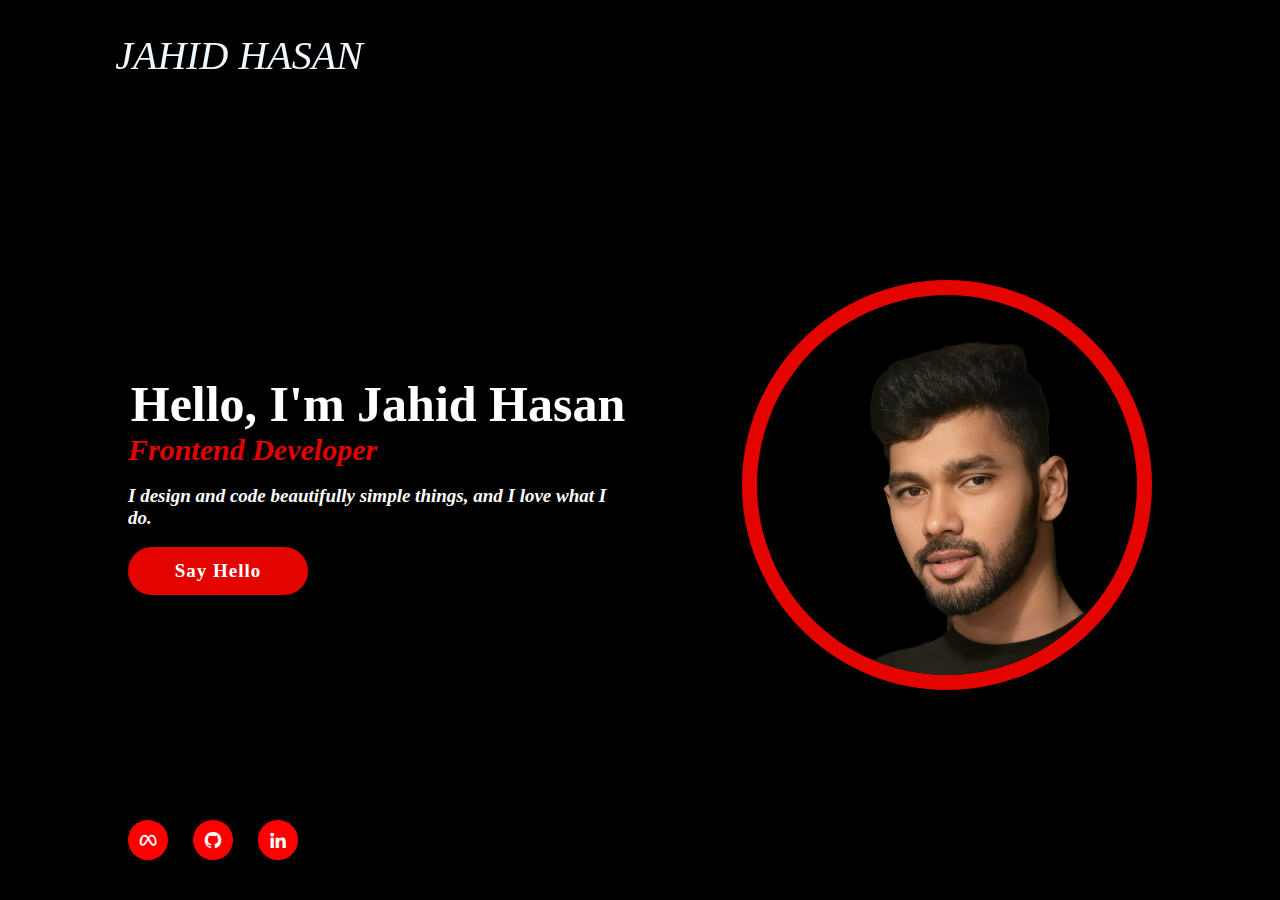
<file: index.html>
<!DOCTYPE html>
<head>
    <html>
<head>
<link rel="stylesheet" href="index.css">
<link href='https://unpkg.com/boxicons@2.1.4/css/boxicons.min.css' rel='stylesheet'>
<title>Jahid Hasan | Frontend Developer</title>
</head>
<body>
    <header class="header">
        <a href="logo" class="logo">JAHID HASAN</a>
        <nav class="nav">
            <a href="index.html"class='live'>HOME</a>
            <a href="about.html">ABOUT</a>
            <a href="skill.html">SKILL</a>
            <a href="education.html">EDUCATION</a>
            <a href="contact.html">CONTACT</a>
        </nav>
    </header>
    <section class="body">
        <div class="content">
            <h1>Hello, I'm Jahid Hasan</h1>
            <h3>Frontend Developer</h3><br>
            <p>I design and code beautifully simple things, and I love what I do.</p>
            <br><a href="contact.html"class='button'>Say Hello</a>
            



        </div>
        <div class="icon">
            <a href="https://www.facebook.com/jahidh19"><i class='bx bxl-meta'></i></a>
            <a href="https://github.com/jahidhasanmilon"><i class='bx bxl-github' ></i></a>
            <a href="https://bd.linkedin.com/in/jahid-hasan-milon"><i class='bx bxl-linkedin' ></i></a>

        </div>
        <div class="img">
            <div class="circle">
                <div class="image">
                    <img src="hello.jpg" alt="">
                </div>
            </div>

        </div>

        
    </section>
</file>
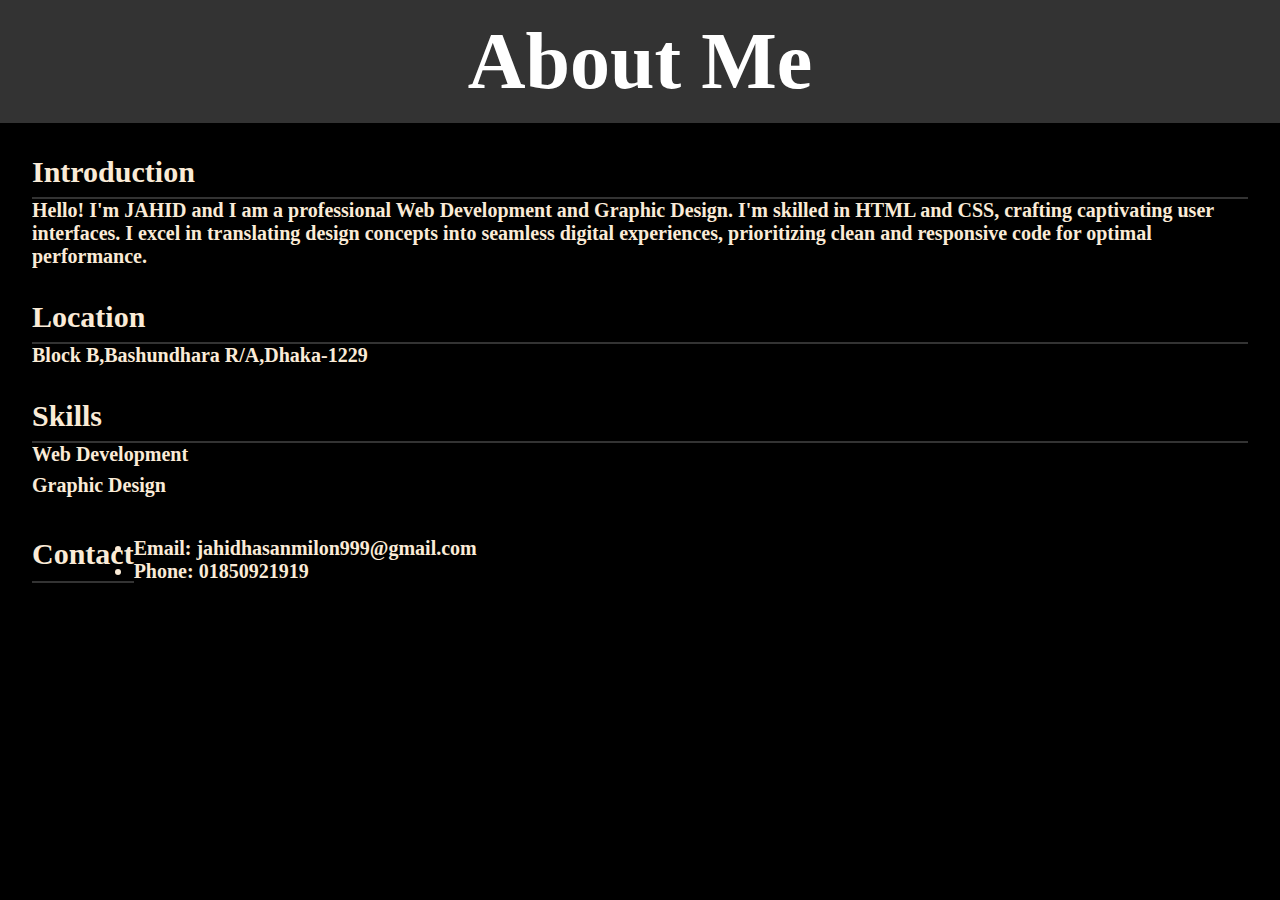
<file: about.html>
<!DOCTYPE html>

<head>
    
    <title>About Me</title>
    <link rel="stylesheet" href="index.css">
</head>
<body>
    <header>
        <h1>About Me</h1>
    </header>
    <main>
        <section class="about-section">
            <h2>Introduction</h2>
            <p>Hello! I'm JAHID and I am a professional Web Development and Graphic Design. I'm skilled in HTML and CSS, crafting captivating user interfaces. I excel in translating design concepts into seamless digital experiences, prioritizing clean and responsive code for optimal performance.</p>
        </section>
        <section class="about-section">
            <h2>Location</h2>
            <p>Block B,Bashundhara R/A,Dhaka-1229</p>
        </section>
        <section class="skills-section">
            <h2>Skills</h2>
            <ul>
                <li>Web Development</li>
                <li>Graphic Design</li>
                
                
            </ul>

        </section>
        <section class="contact-section">
            <h2>Contact</h2>
            <ul>
                <li>Email: jahidhasanmilon999@gmail.com</li>
                <li>Phone: 01850921919</li>
                
                
            </ul>
        </section>
    </main>
    
</body>
</html>
</file>
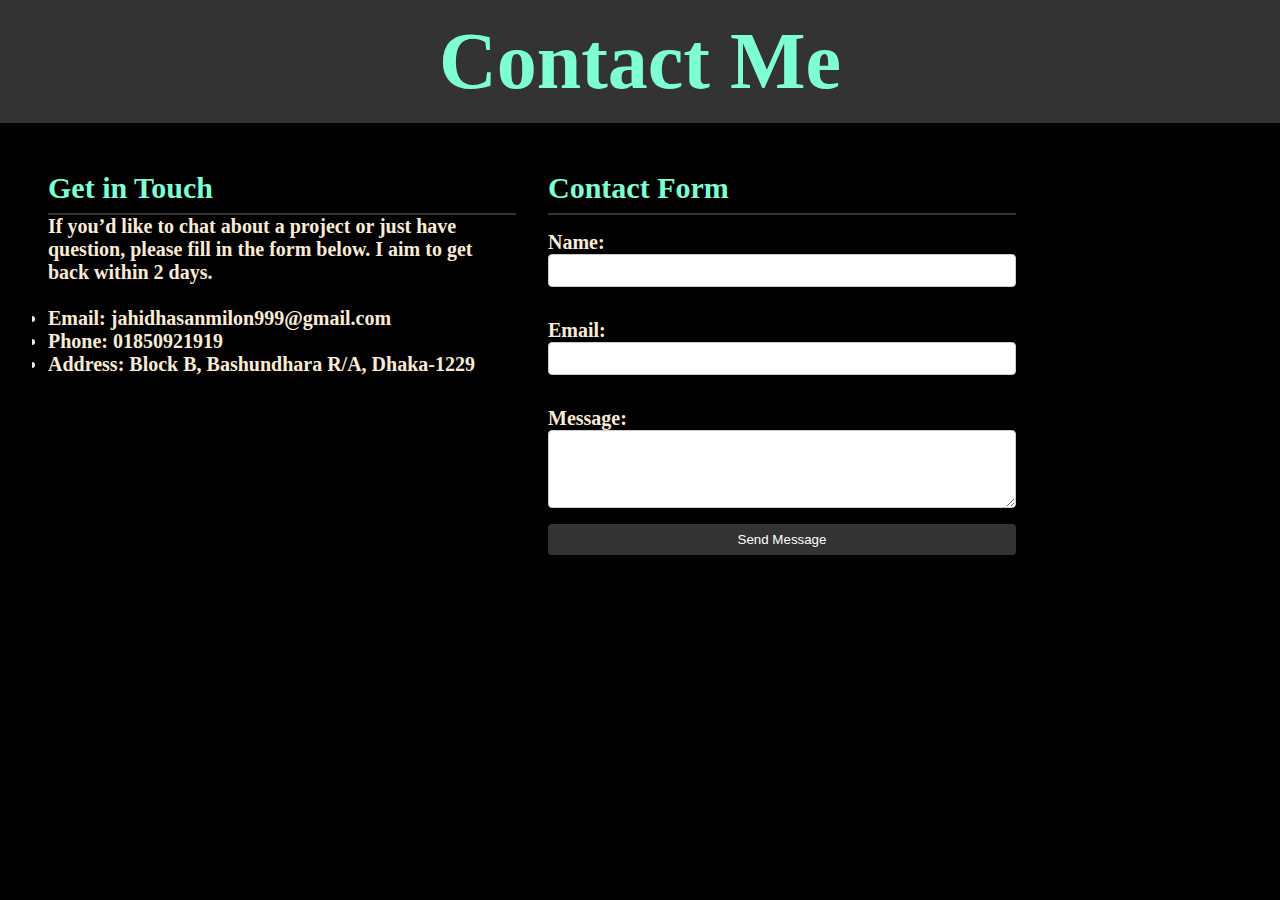
<file: contact.html>
<!DOCTYPE html>

<head>
    
    <title>Contact Us</title>
    <link rel="stylesheet" href="index.css">
</head>
<body>
    <header>
        <h1 class="Get">Contact Me</h1>
    </header>
    <main>
        <section class="contact-section">
            <div class="contact-info">
                <h2 class="Get">Get in Touch</h2>
                <p>If you’d like to chat about a project or just have question, please fill in the form below. I aim to get back within 2 days.</p>
                <br>
                <ul>
                    <li>Email: jahidhasanmilon999@gmail.com</li>
                    <li>Phone: 01850921919</li>
                    <li>Address: Block B, Bashundhara R/A, Dhaka-1229</li>
                </ul>
            </div>
            <div class="contact-form">
                <h2 class="Get">Contact Form</h2>
                <form action="#" method="POST">
                    <label for="name">Name:</label>
                    <input type="text" id="name" name="name" required>
                    <label for="email">Email:</label>
                    <input type="email" id="email" name="email" required>
                    <label for="message">Message:</label>
                    <textarea id="message" name="message" rows="4" required></textarea>
                    <button type="submit">Send Message</button>
                </form>
            </div>
        </section>
    </main>
    
</body>
</html>
</file>
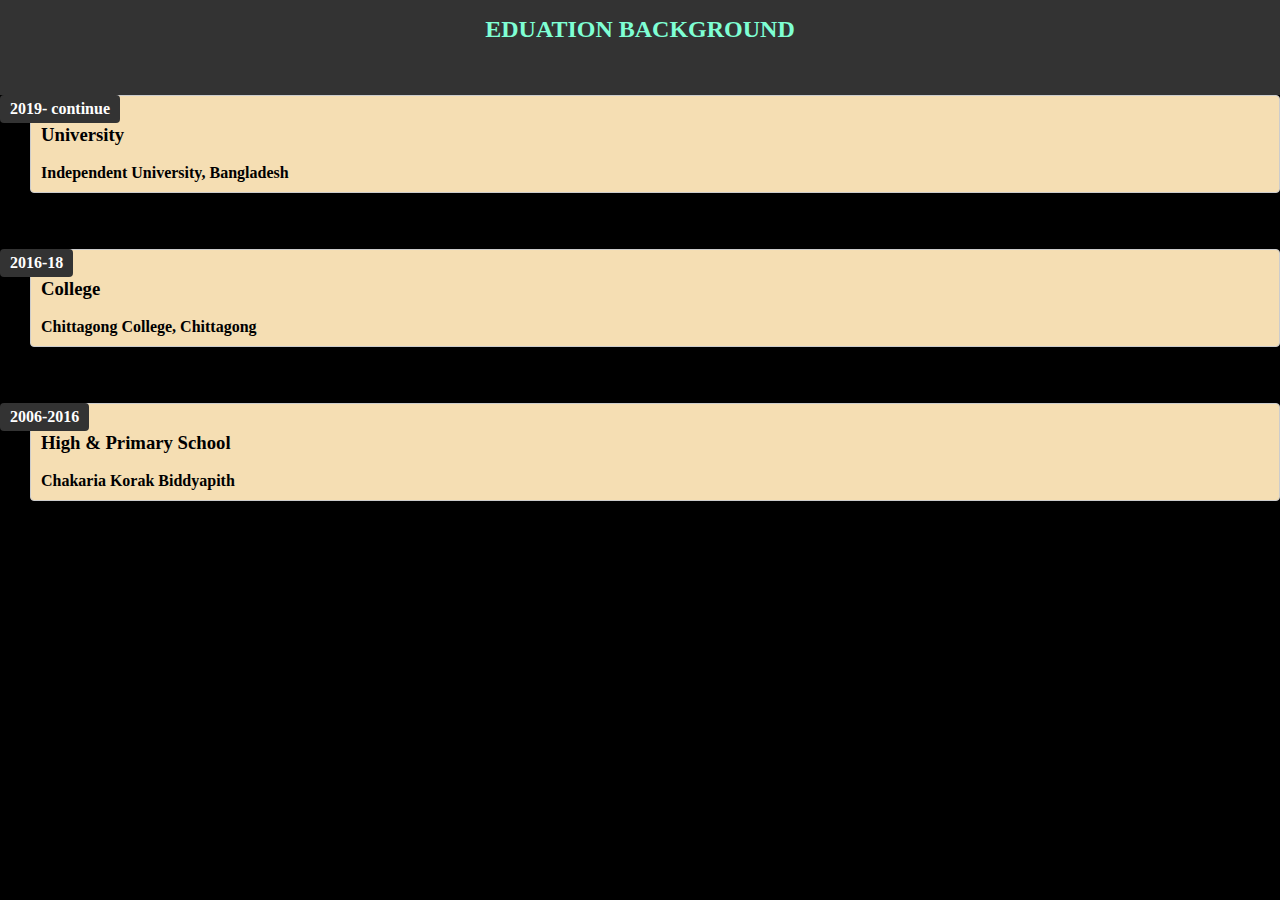
<file: education.html>
<!DOCTYPE html>

<head>
    
    <title>Timeline Design</title>
    <link rel="stylesheet" href="index.css">
</head>
<body>
    <header>
        <h2 class="Get">EDUATION BACKGROUND</h2><br><br>
    </header>
    <div class="timeline">
        <div class="timeline-item">
            <div class="timeline-date">2019- continue</div>
            <div class="timeline-content"><br>
                <h3>University</h3><br>
                <h4>Independent University, Bangladesh</h4>
            </div><br><br>
        </div>
        <div class="timeline-item">
            <div class="timeline-date">2016-18</div>
            <div class="timeline-content"><br>
                <h3>College</h3><br>
                <h4>Chittagong College, Chittagong</h4>
            </div><br><br>
        </div>
        <div class="timeline-item">
            <div class="timeline-date">2006-2016</div>
            <div class="timeline-content"><br>
                <h3>High & Primary School</h3><br>
                <h4>Chakaria Korak Biddyapith</h4>
            </div><br><br>
        </div>
        
        
    </div>
</body>
</html>
</file>
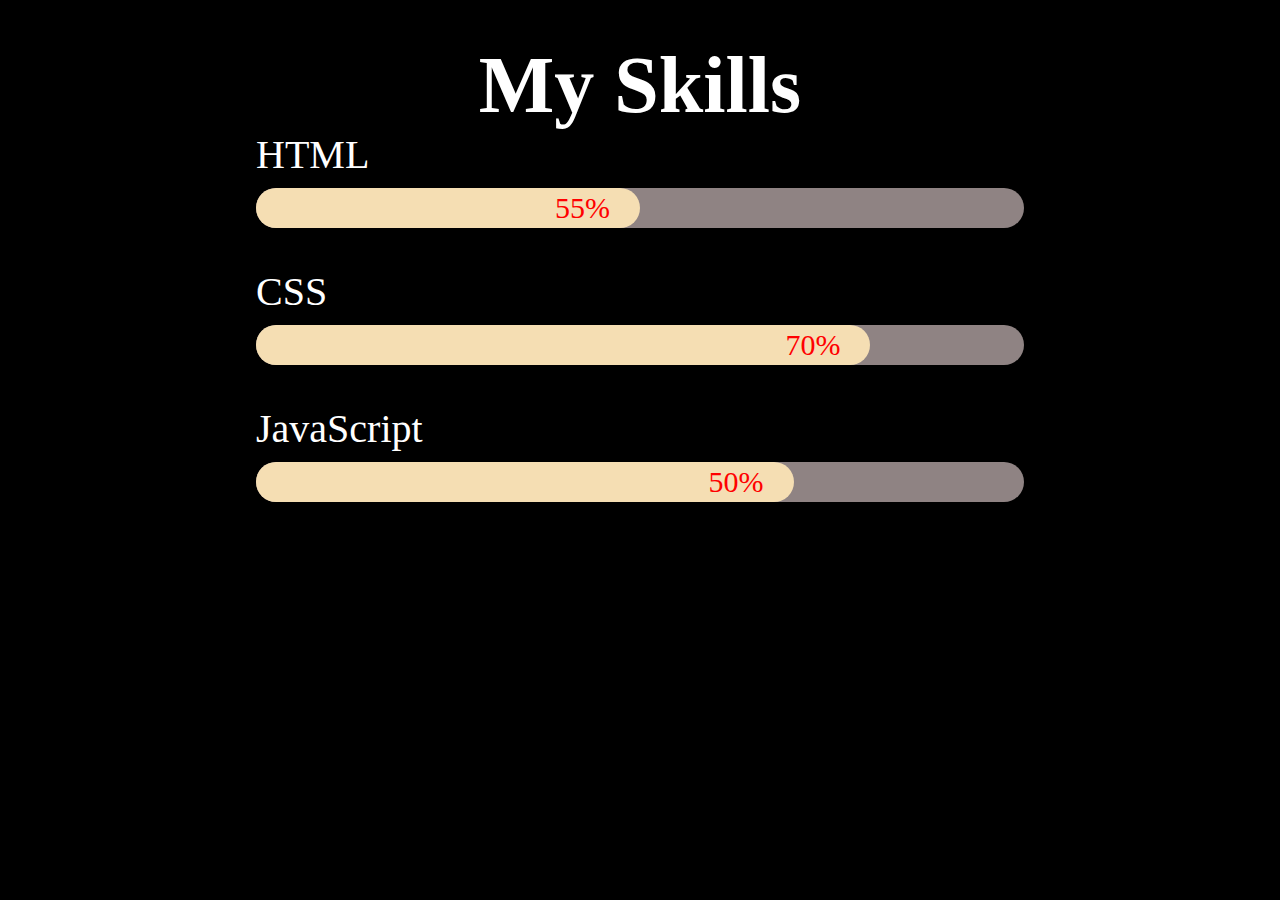
<file: skill.html>
<!DOCTYPE html>
  <head>
  
    <title>skill-bar</title>

    <link rel="stylesheet" href="index.css" />
  </head>

  <body>
    <h1>My Skills</h1>
    <div class="skills-area">
      <div class="skill">
        <div class="skill-title">HTML</div>
        <div class="skill-bar"></div>
        <div class="html skill-fill">
          <span class="skill-percent">55%</span>
        </div>
      </div>
      <div class="skill">
        <div class="skill-title">CSS</div>
        <div class="skill-bar"></div>
        <div class="css skill-fill">
          <span class="skill-percent">70%</span>
        </div>
      </div>
      <div class="skill">
        <div class="skill-title">JavaScript</div>
        <div class="skill-bar"></div>
        <div class="js skill-fill">
          <span class="skill-percent">50%</span>
        </div>
      </div>
    </div>
  </body>
</html>
</file>
<file: index.css>
*{
    margin: 0;
    padding: 0;
    box-sizing: border-box;
    text-decoration: none;
    border: none;
    outline: none;
    scroll-behavior: smooth;
    
}
html{
    margin: 0;
    padding: 0;
    width: 100%;
    
}
body{
    background:black;
    color:white;
}
.header{
    position: fixed;
    top: 0;
    left: 0;
    width: 100%;
    padding: 2rem 9%;
    background:transparent;
   display: flex;
   justify-content: space-between;
   align-items: center;
   z-index: 100;
   overflow: hidden;

}
.nav a{
    font-size: 1.7rem;
    font-weight: 500;
    margin-left: 35px;
   opacity: 0;
    color:hwb(0 100% 0% / 0.908);
    animation: slideTop .5s ease forwards;
    animation-delay: 1s;
}
.logo{
    font-size: 2.5rem;
    color:aliceblue;
    text-decoration: none;
    font-weight:500;
    font-style: italic;
    animation: slideTop 1s ease forwards;
    animation-delay: 1s;
    
}
.nav a.live,
.nav a:hover{
    background: linear-gradient(45deg, red,#3cf);
    -webkit-text-fill-color: transparent;
    -webkit-background-clip:text;
}
.body{
    position: absolute;
    width: 100%;
    height: 100vh;
    display: flex;
    align-items: center;
    padding: 70px 10% 0;
    justify-content: space-between;
    
    
    

}

.content h1{
    font-size: 50px;
    font-weight: 700;
    overflow: hidden;
    margin: 0 auto;
    white-space: nowrap;
    border-right: .15em  black;
    animation: typing 3.5s steps(40, end), blink-caret .75s step-end infinite;
    
}
.content h3{
    font-size: 30px;
    font-weight: 700;
    font-style: oblique 40deg;
    overflow: hidden;
    margin: 0 auto;
    white-space: nowrap;
    border-right: .15em  black;
    color: hwb(1 0% 2% / 0.908);
    animation: typing 9s steps(40, end), blink-caret 1s step-end infinite;
   
    
}
.content p{
    font-size: 19px;
    font-weight: 700;
    font-style: oblique 40deg;
}
.content{
    background: transparent;
    max-width: 500px;
}
.button{
    display: inline-flex;
    justify-content: center;
    align-items: center;
    width: 180px;
    height: 48px;
    background:hwb(1 0% 2% / 0.908);
    border-radius: 40px;
    text-decoration: none;
    font-weight: 600;
    font-size: 19px;
    color: rgb(255, 255, 255);
    letter-spacing: 1px;
    position: relative;
    z-index: 1;
}
.icon{
    position: absolute;
    bottom: 40px;
    width: 170px;
    background:transparent;
    justify-content: space-between;
    display: flex;
}
.icon a{
    display: inline-flex;
    justify-content: center;
    align-items: center;
    width: 40px;
    height: 40px;
    background: hsl(0, 100%, 50%);
    border: 2px white;
    border-radius: 50%;
    font-size: 20px;
    color: rgb(255, 255, 255);
    text-decoration: none;
}
.img{
    width: 410px;
    height: 410px;
    

}
.img .circle{
    position: relative;
    width: 100%;
    height: 100%;
    background: hwb(1 0% 2% / 0.908);
    border-radius: 100%;
    display: flex;
    justify-content: center;
    align-items: center;
}
.img .circle::after{
    content: '';
    position: absolute;
    width: 380px;
    height: 380px;
    background: black;
    border-radius: 50%;

}
.circle .image{
    position: relative;
    width: 380px;
    height: 380px;
    background: red;
    border-radius: 50%;
    z-index: -1;
}
.circle .image{
    position: relative;
    width: 380px;
    height: 380px;
    background: transparent;
    border-radius: 50%;
    z-index: 1;
    overflow: hidden;
}
.image img{
    position: absolute;
    top: 30px;
    left: 50%;
    transform: translateX(-50%);
    max-width: 350px;
    object-fit: cover;
    
}
h1 {
  text-align: center;
  margin-top: 40px;
  font-size: 80px;
}

.skills-area {
  display: flex;
  flex-direction: column;
  padding: 0 20%;
}

.skill {
  position: relative;
  margin-bottom: 40px;
}

.skill-title {
  font-size: 40px;
  margin-bottom: 10px;
}

.skill-bar {
  width: 100%;
  background: rgba(239, 218, 218, 0.6);
  height: 40px;
  z-index: -1;
  border-radius: 100px;
  position: absolute;
}

.skill-fill {
  background: wheat;
  height: 40px;
  border-radius: 100px;
  display: flex;
  justify-content: flex-end;
  align-items: center;
  padding-right: 30px;
  overflow: hidden;
}

.skill-percent {
  font-size: 30px;
  color: red;
  overflow: hidden;
}

.html {
  animation: html 2s;
  width: 50%;
}

.css {
  animation: css 2s;
  width: 80%;
}

.js {
  animation: js 2s;
  width: 70%;
}

header {
  background-color: #333;
  color: #fff;
  text-align: center;
  padding: 1rem 0;
}

header h1 {
  margin: 0;
}

main {
  padding: 2rem;
}

.about-section, .skills-section, .contact-section {
  margin-bottom: 2rem;
  color: antiquewhite;
  font-size: 20px;
    font-weight: 600;
    animation: typing .5s steps(40, end), blink-caret .1s step-end infinite;
    overflow: hidden;
  
}

.about-section h2, .skills-section h2, .contact-section h2 {
  border-bottom: 2px solid #333;
  padding-bottom: 0.5rem;
}

.skills-section ul {
  list-style: none;
  padding: 0;
}

.skills-section li {
  margin-bottom: 0.5rem;
}

header {
  background-color: #333;
  color: #fff;
  text-align: center;
  padding: 1rem 0;
}

header h1 {
  margin: 0;
}

main {
  padding: 2rem;
}

.contact-section {
  margin-bottom: 2rem;
  display: flex;
  flex-wrap: wrap;
}

.contact-info, .contact-form {
  flex: 1;
  min-width: 300px;
  max-width: 500px;
  padding: 1rem;
}

.contact-info h2, .contact-form h2 {
  border-bottom: 2px solid #333;
  padding-bottom: 0.5rem;
}

.contact-form form {
  display: flex;
  flex-direction: column;
}

label {
  margin-top: 1rem;
}

input,
textarea {
  padding: 0.5rem;
  margin-bottom: 1rem;
  border: 1px solid #ccc;
  border-radius: 4px;
}

button {
  background-color: #333;
  color: #fff;
  padding: 0.5rem 1rem;
  border: none;
  cursor: pointer;
  border-radius: 4px;
}
.Get{
  color: aquamarine;
  animation: slideTop 1s ease forwards;
  animation-delay: 1s;
}


#education
.timeline {
  max-width: 800px;
  margin: 0 auto;
  padding: 20px;
}

.timeline-item {
  position: relative;
  padding-left: 30px;
  margin-bottom: 20px;
}

.timeline-date {
  position: absolute;
  left: 0;
  top: 0;
  font-weight: bold;
  background-color: #333;
  color: #fff;
  padding: 5px 10px;
  border-radius: 4px;
  overflow: hidden;
  justify-content: space-between;
}

.timeline-content {
  color: black;
  background-color: wheat;
  border: 1px solid #ccc;
  padding: 10px;
  border-radius: 4px;
  justify-content: space-between;
}

@media screen and (max-width: 600px) {
  .timeline-date {
      font-size: 12px;
      padding: 3px 6px;
  }
}


.paragraph p{
  background:#3cf;
  color: #fff;
  text-align: center;
  padding: 1rem 0;

}












@keyframes html {
  from {
    width: 0;
  }
  to {
    width: 50%;
  }
}

@keyframes css {
  from {
    width: 0;
  }
  to {
    width: 80%;
  }
}

@keyframes js {
  from {
    width: 0;
  }
  to {
    width: 70%;
  }
}

@media only screen and (max-width: 750px) {
  .skills-area {
    padding: 0 5%;
  }
}

 














@keyframes slideTop{
    0%{
        opacity: 0;
        transform: translateY(100px);
    }
    100%{
        opacity: 1;
        transform: translateY(0);
    }
}
@keyframes typing {
    from { width: 0 }
    to { width: 100% }
  }
  @keyframes blink-caret {
    from, to { border-color: transparent }
    50% { border-color: black; }
  }
</file>
